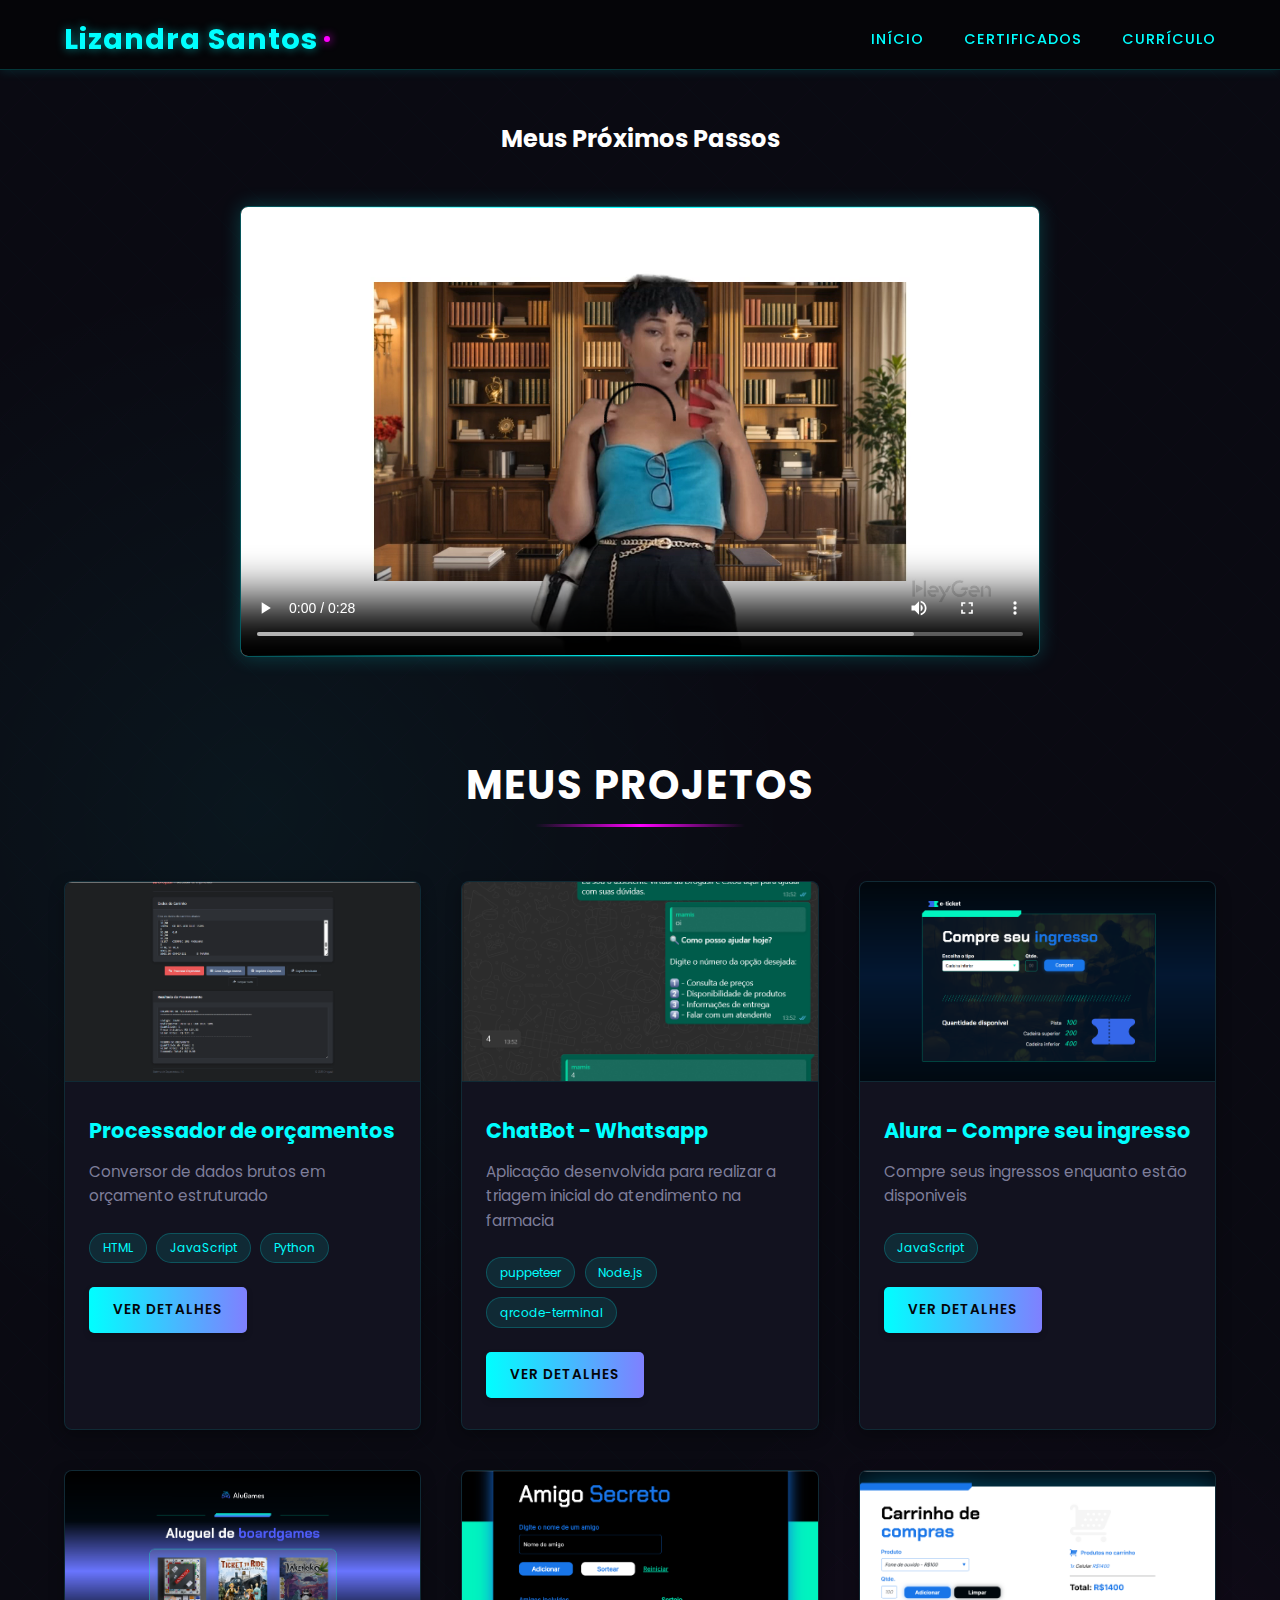
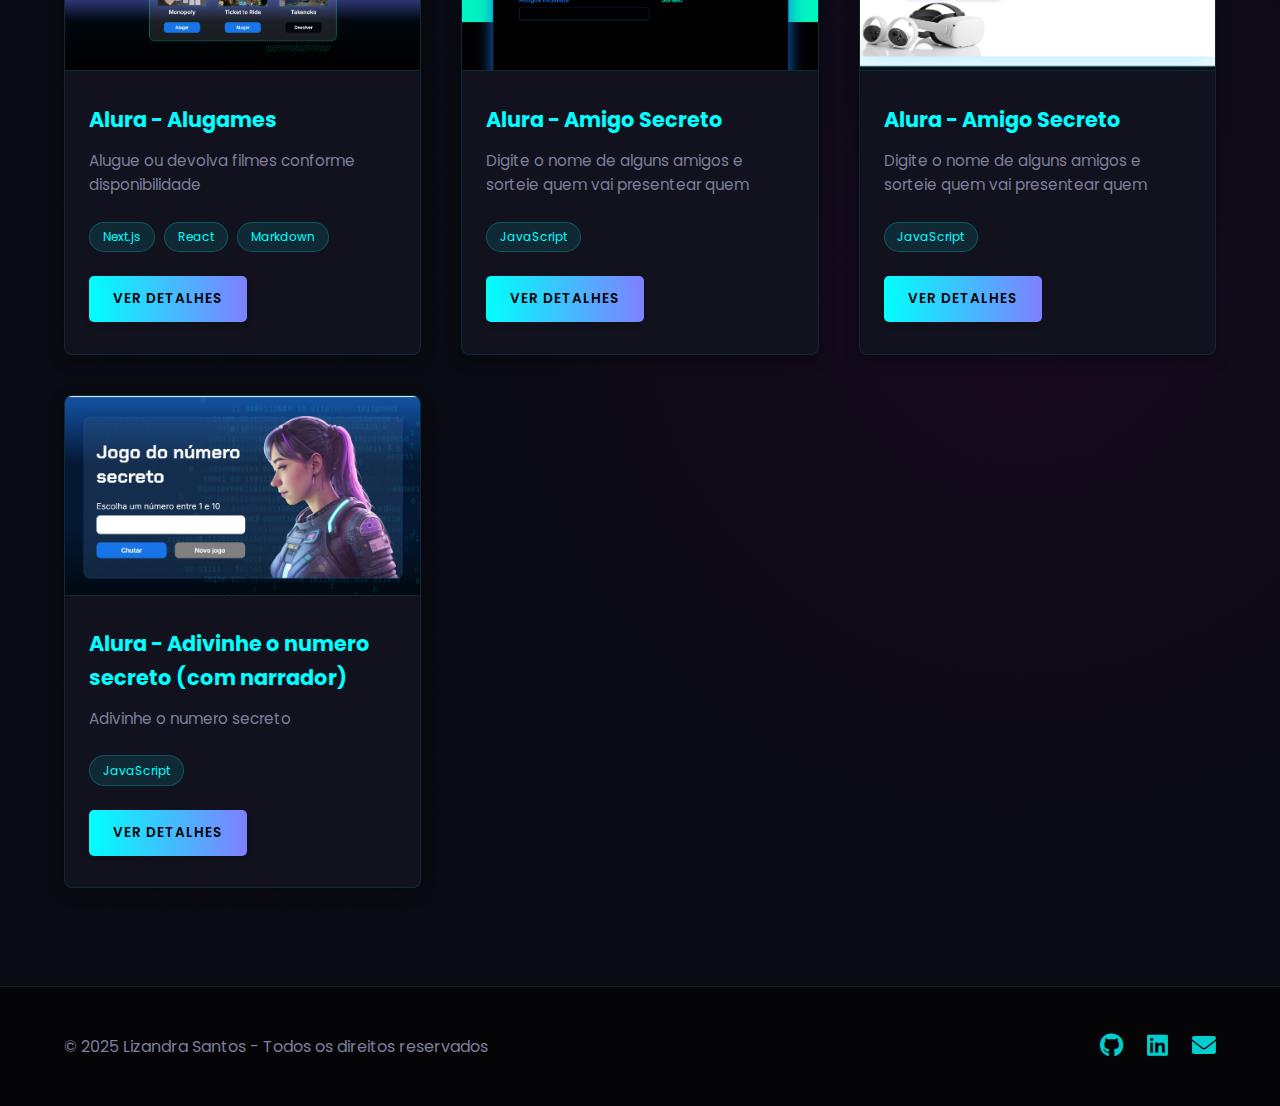
<file: index.html>
<!DOCTYPE html>
<html lang="pt-br">
  <head>
    <meta charset="UTF-8" />
    <meta name="viewport" content="width=device-width, initial-scale=1.0" />
    <title>Portfólio - Lizandra Santos</title>
    <link
      href="https://cdnjs.cloudflare.com/ajax/libs/font-awesome/6.0.0-beta3/css/all.min.css"
      rel="stylesheet"
    />
    <link
      href="https://fonts.googleapis.com/css2?family=Poppins:wght@300;400;500;600;700&display=swap"
      rel="stylesheet"
    />
    <link rel="stylesheet" href="css/styles.css" />
    <script src="js/main.js" defer></script>
  </head>
  <body>
    <!-- Cabeçalho -->
    <header>
      <div class="container">
        <nav>
          <div class="logo">
            <a class="logo" href="index.html">Lizandra Santos</a>
          </div>
          <div class="nav-links" id="navLinks">
            <a href="index.html">Início</a>
            <a href="pages/certificados/">Certificados</a>
            <a href="pages/curriculo/">Currículo</a>
          </div>
          <div class="hamburger" id="hamburger">
            <i class="fas fa-bars"></i>
          </div>
        </nav>
      </div>
    </header>

    <!-- Conteúdo da Página (será substituído dinamicamente) -->
    <main id="pageContent">
      <!-- Conteúdo será carregado aqui via JavaScript -->
    </main>

    <!-- Rodapé -->
    <footer>
      <div class="container">
        <div class="footer-content">
          <div>
            <p>&copy; 2025 Lizandra Santos - Todos os direitos reservados</p>
          </div>
          <div class="social-links">
            <a href="https://github.com/LizaGomes97"
              ><i class="fab fa-github"></i
            ></a>
            <a href="https://www.linkedin.com/in/lizandra-ribeiro-p-santos/"
              ><i class="fab fa-linkedin"></i
            ></a>
            <a href="mailto:lizandraplacido@gmail.com" id="contact"
              ><i class="fas fa-envelope"></i
            ></a>
          </div>
        </div>
      </div>
    </footer>

    <!-- Templates das Páginas -->
    <template id="home-template">
      <section class="hero">
        <h2>Meus Próximos Passos</h2>
        <div class="video-container">
          <video controls autoplay>
            <source src="assets/video/Avatar.mp4" type="video/mp4" />
            Seu navegador não suporta vídeos HTML5.
          </video>
        </div>
        <div class="container">
          <div class="projects-heading">
            <h2>Meus Projetos</h2>
          </div>
          <div class="projects-grid" id="projectsGrid">
            <!-- Projetos serão adicionados aqui -->
          </div>
        </div>
      </section>
    </template>

    <template id="project-template">
      <section class="project-details">
        <div class="container">
          <div class="project-header">
            <h1 id="projectTitle">Nome do Projeto</h1>
          </div>
          <div class="project-content">
            <div class="project-description">
              <p id="projectDescription">Descrição detalhada do projeto...</p>
              <div class="project-tags" id="projectTags">
                <!-- Tags serão adicionadas aqui -->
              </div>
              <div class="project-links">
                <a href="#" class="btn" id="repoLink">Repositório</a>
                <a href="#" class="btn" id="demoLink">Ver Demo</a>
              </div>
            </div>
            <div>
              <iframe
                id="projectIframe"
                class="project-iframe"
                src=""
                title="Demo do Projeto"
              ></iframe>
            </div>
          </div>
        </div>
      </section>
    </template>
  </body>
</html>
</file>
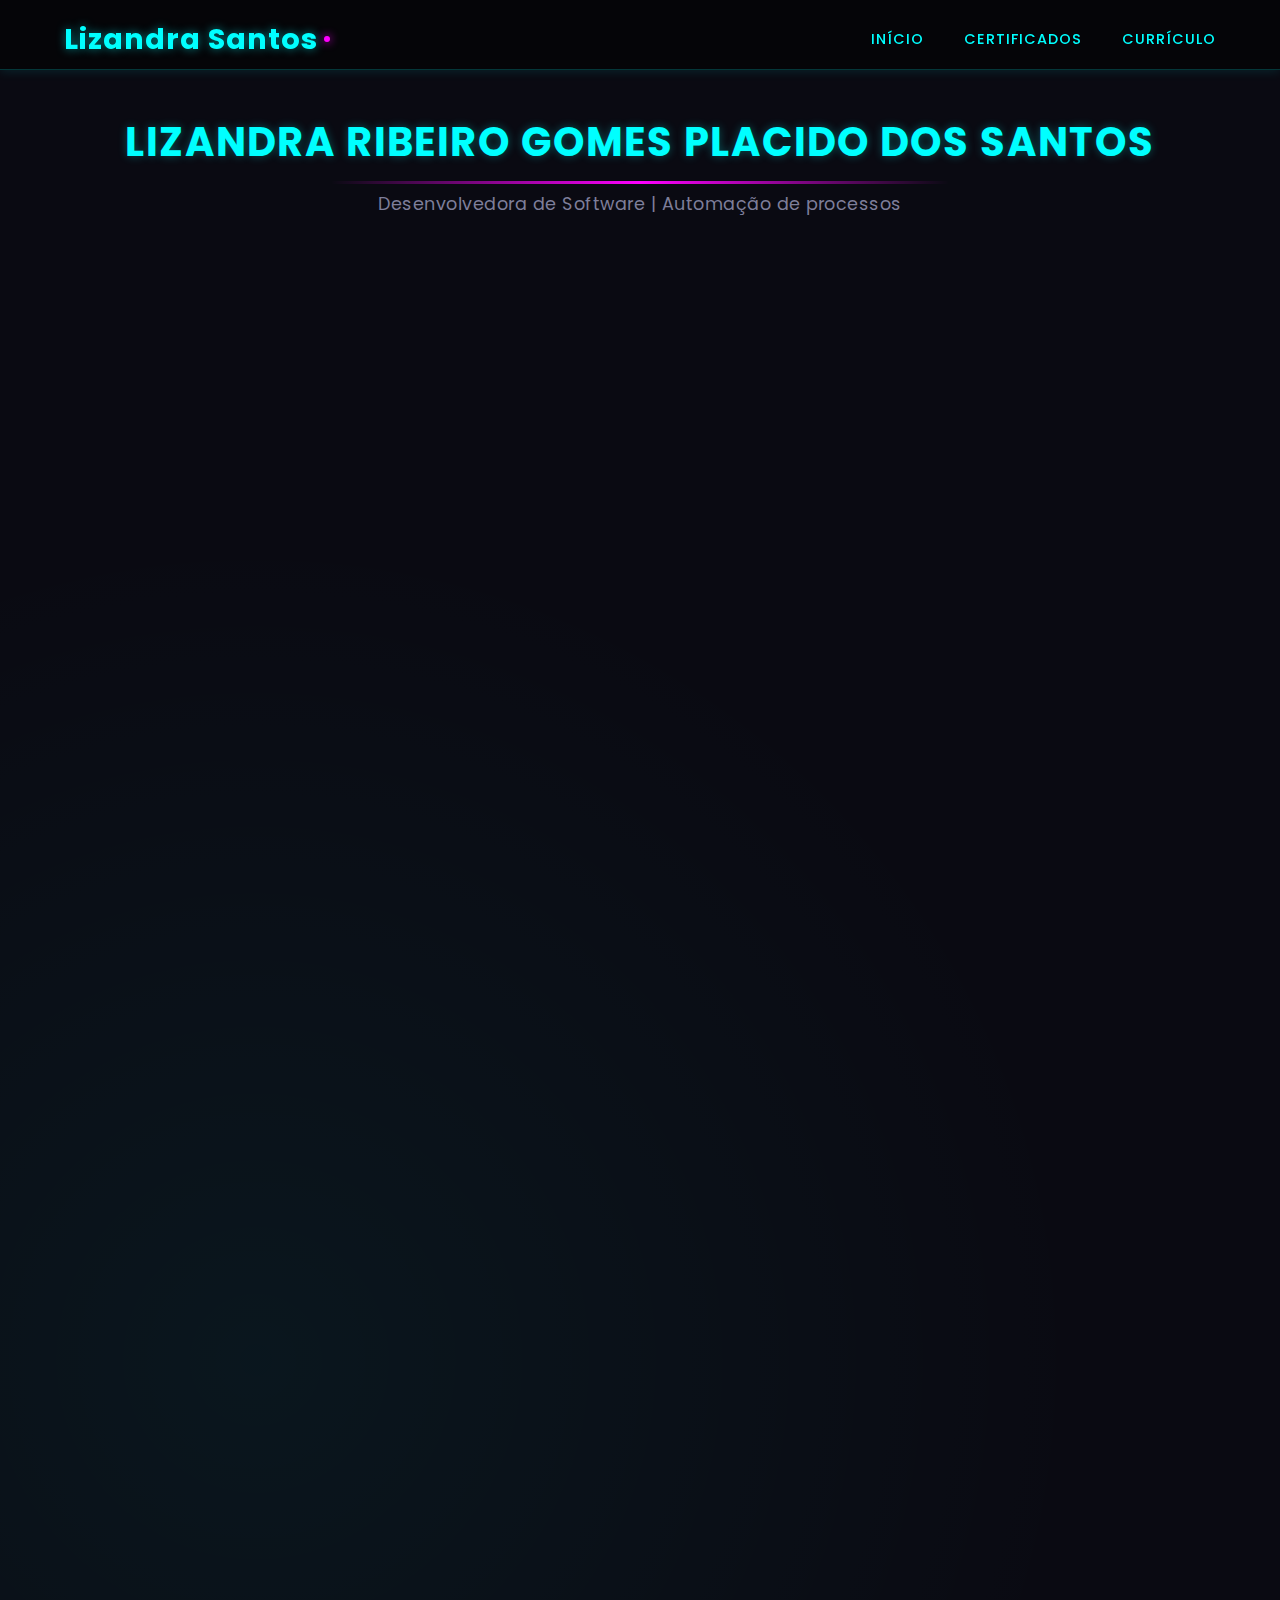
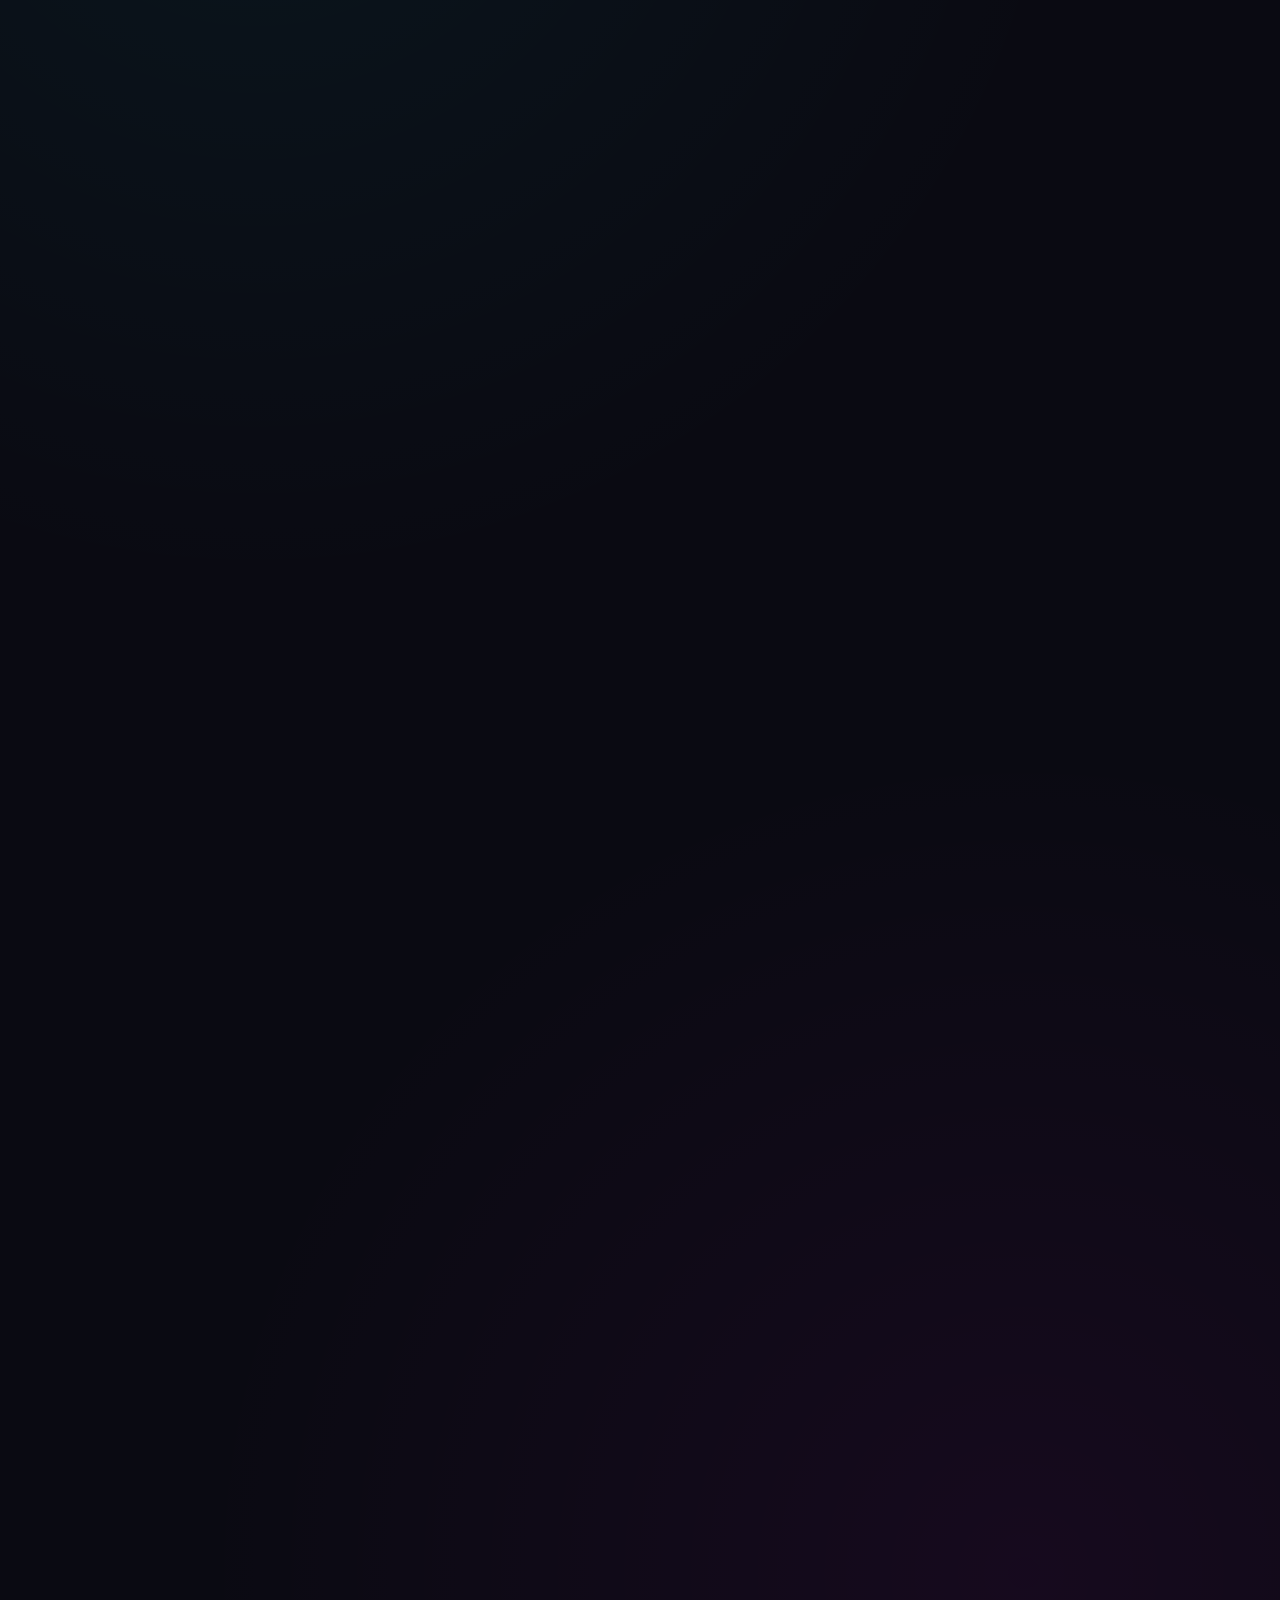
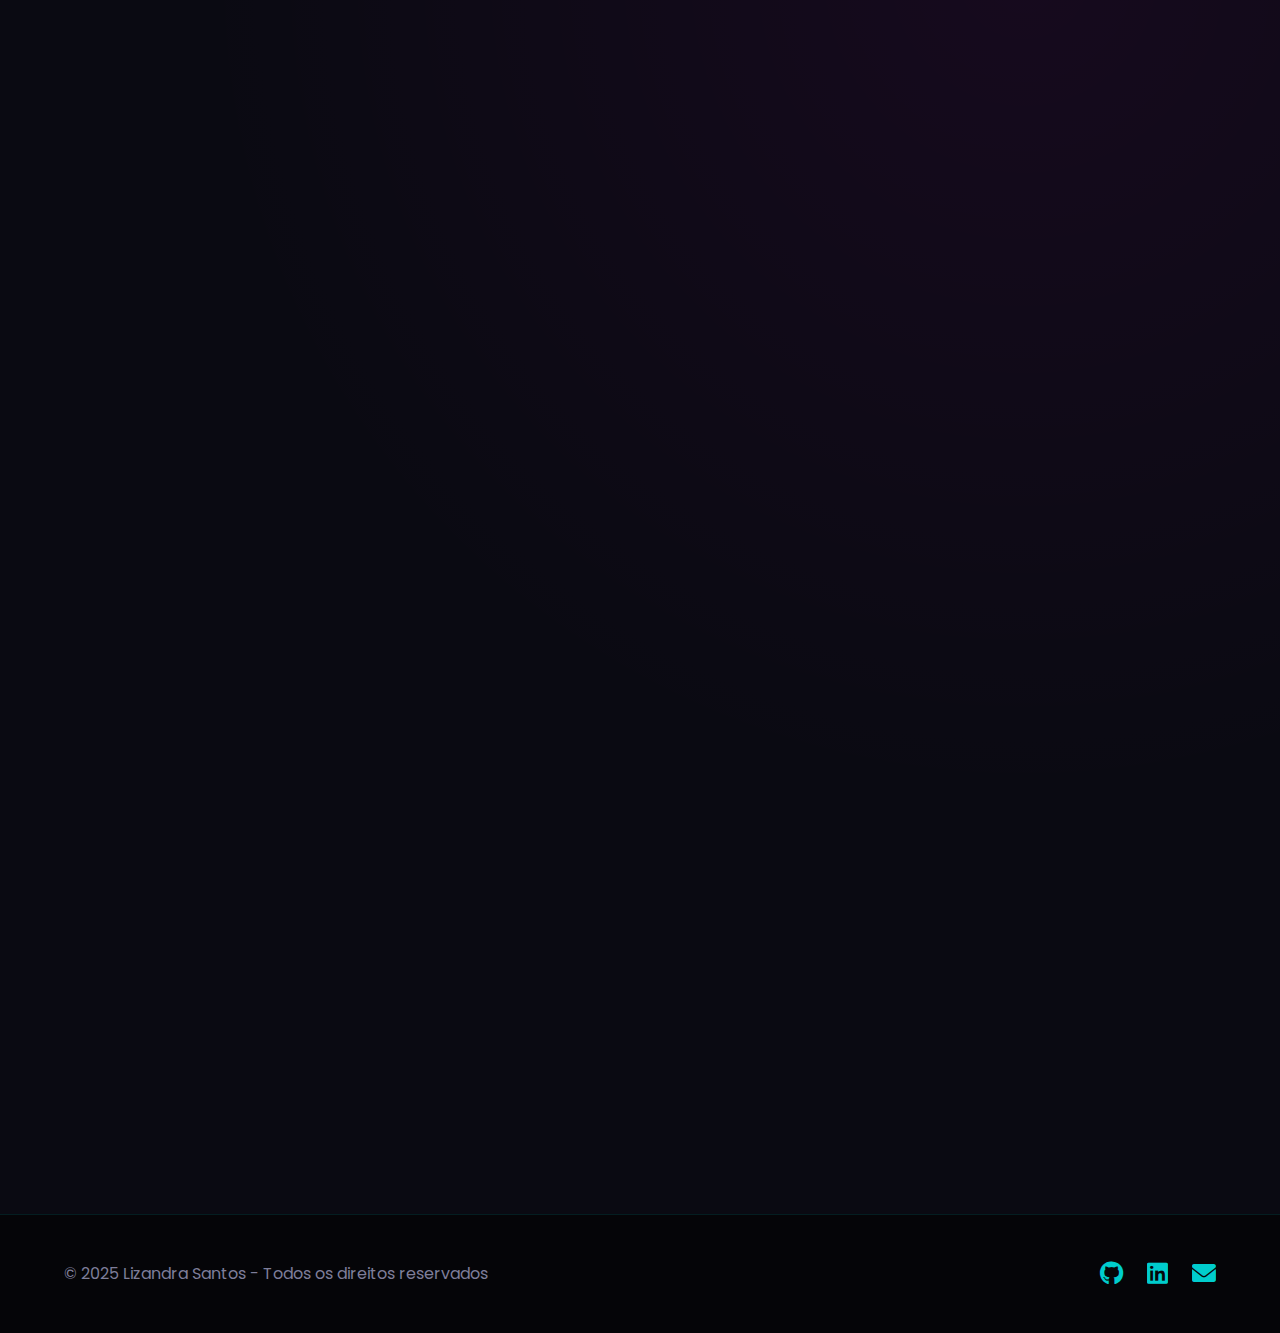
<file: pages/curriculo/index.html>
<!DOCTYPE html>
<html lang="pt-br">
  <head>
    <meta charset="UTF-8" />
    <meta name="viewport" content="width=device-width, initial-scale=1.0" />
    <title>Currículo - Lizandra Santos</title>
    <link
      href="https://cdnjs.cloudflare.com/ajax/libs/font-awesome/6.0.0-beta3/css/all.min.css"
      rel="stylesheet"
    />
    <link
      href="https://fonts.googleapis.com/css2?family=Poppins:wght@300;400;500;600;700&display=swap"
      rel="stylesheet"
    />
    <link rel="stylesheet" href="../../css/styles.css" />
    <script src="../../js/curriculum.js" defer></script>
  </head>
  <body>
    <!-- Cabeçalho -->
    <header>
      <div class="container">
        <nav>
          <div class="logo">
            <a class="logo" href="../../index.html">Lizandra Santos</a>
          </div>
          <div class="nav-links" id="navLinks">
            <a href="../../index.html">Início</a>
            <a href="../certificados/">Certificados</a>
            <a href="../curriculo/">Currículo</a>
          </div>
          <div class="hamburger" id="hamburger">
            <i class="fas fa-bars"></i>
          </div>
        </nav>
      </div>
    </header>

    <!-- Conteúdo da Página de Currículo -->
    <main>
      <section class="curriculum">
        <div class="container">
          <!-- Cabeçalho do currículo -->
          <div class="curriculum-heading">
            <h2 id="personalName">Lizandra Santos</h2>
            <p class="subtitle" id="personalTitle">
              Desenvolvedora de Software | Automação de processos
            </p>
          </div>

          <!-- Informações de contato -->
          <div class="curriculum-section contact-section">
            <div class="contact-grid">
              <div class="contact-item">
                <i class="fas fa-envelope"></i>
                <span id="personalEmail">lizandraplacido@gmail.com</span>
              </div>
              <div class="contact-item">
                <i class="fas fa-phone"></i>
                <span id="personalPhone">(11) 91595-9763</span>
              </div>
              <div class="contact-item">
                <i class="fas fa-map-marker-alt"></i>
                <span id="personalLocation">Guanambi, Bahia, Brasil</span>
              </div>
              <div class="contact-item">
                <i class="fas fa-globe"></i>
                <span>Disponível para trabalho remoto ou mudança</span>
              </div>
              <div class="contact-item">
                <i class="fab fa-github"></i>
                <a
                  href="https://github.com/LizaGomes97"
                  target="_blank"
                  id="githubLink"
                  >GitHub</a
                >
              </div>
              <div class="contact-item">
                <i class="fab fa-linkedin"></i>
                <a
                  href="https://www.linkedin.com/in/lizandra-ribeiro-p-santos"
                  target="_blank"
                  id="linkedinLink"
                  >LinkedIn</a
                >
              </div>
            </div>

            <div class="download-cv">
              <a href="#" class="btn">
                <i class="fas fa-download"></i> Baixar Currículo PDF
              </a>
            </div>
          </div>

          <!-- Sobre mim -->
          <div class="curriculum-section">
            <h2>Sobre Mim</h2>
            <p id="personalAbout" class="about-text"></p>
          </div>

          <!-- Experiência Profissional -->
          <div class="curriculum-section">
            <h2>Experiência Profissional</h2>
            <div id="experienceSection">
              <!-- Itens de experiência serão adicionados via JavaScript -->
            </div>
          </div>

          <!-- Educação -->
          <div class="curriculum-section">
            <h2>Formação Acadêmica</h2>
            <div id="educationSection">
              <!-- Itens de educação serão adicionados via JavaScript -->
            </div>
          </div>

          <!-- Habilidades Técnicas -->
          <div class="curriculum-section">
            <h2>Habilidades Técnicas</h2>
            <div class="skills-grid" id="technicalSkillsGrid">
              <!-- Habilidades técnicas serão adicionadas via JavaScript -->
            </div>
          </div>

          <!-- Soft Skills -->
          <div class="curriculum-section">
            <h2>Soft Skills</h2>
            <div class="skills-grid" id="softSkillsGrid">
              <!-- Soft skills serão adicionadas via JavaScript -->
            </div>
          </div>

          <!-- Idiomas -->
          <div class="curriculum-section">
            <h2>Idiomas</h2>
            <div class="skills-grid" id="languagesGrid">
              <!-- Idiomas serão adicionados via JavaScript -->
            </div>
          </div>
        </div>
      </section>
    </main>

    <!-- Rodapé -->
    <footer>
      <div class="container">
        <div class="footer-content">
          <div>
            <p>&copy; 2025 Lizandra Santos - Todos os direitos reservados</p>
          </div>
          <div class="social-links">
            <a href="https://github.com/LizaGomes97"
              ><i class="fab fa-github"></i
            ></a>
            <a href="https://www.linkedin.com/in/lizandra-ribeiro-p-santos/"
              ><i class="fab fa-linkedin"></i
            ></a>
            <a href="mailto:lizandraplacido@gmail.com" id="contact"
              ><i class="fas fa-envelope"></i
            ></a>
          </div>
        </div>
      </div>
    </footer>

    <!-- JavaScript para o menu mobile -->
    <script>
      // Lidar com o menu mobile
      document
        .getElementById("hamburger")
        .addEventListener("click", function () {
          document.getElementById("navLinks").classList.toggle("active");
        });
    </script>
  </body>
</html>
</file>
<file: css/styles.css>
/* Tema Ciberpunk - Variáveis e reset */
:root {
  --primary-color: #0ff; /* Ciano neon */
  --secondary-color: #f0f; /* Magenta neon */
  --accent-color: #ff0; /* Amarelo neon */
  --dark-bg: #0a0a12; /* Fundo quase preto com tom azulado */
  --darker-bg: #050508; /* Fundo mais escuro para contraste */
  --card-bg: #12121f; /* Fundo dos cards ligeiramente mais claro */
  --text-primary: #fff; /* Texto principal branco */
  --text-secondary: #7e7e9a; /* Texto secundário em tom azulado claro */
  --shadow-neon: 0 0 10px rgba(0, 255, 255, 0.5); /* Sombra ciano */
  --shadow-neon-magenta: 0 0 10px rgba(255, 0, 255, 0.5); /* Sombra magenta */
  --shadow-neon-yellow: 0 0 10px rgba(255, 255, 0, 0.5); /* Sombra amarela */
  --border-glow: 1px solid var(--primary-color);
  --transition: all 0.3s ease-in-out;
  --header-height: 70px;
}

* {
  margin: 0;
  padding: 0;
  box-sizing: border-box;
  font-family: "Poppins", sans-serif;
}

body {
  background-color: var(--dark-bg);
  color: var(--text-primary);
  line-height: 1.6;
  background-image: radial-gradient(
      circle at 20% 30%,
      rgba(0, 255, 255, 0.05) 0%,
      transparent 25%
    ),
    radial-gradient(
      circle at 80% 70%,
      rgba(255, 0, 255, 0.05) 0%,
      transparent 25%
    );
}

::-webkit-scrollbar {
  width: 8px;
}

::-webkit-scrollbar-track {
  background: var(--darker-bg);
}

::-webkit-scrollbar-thumb {
  background: var(--primary-color);
  border-radius: 4px;
}

::-webkit-scrollbar-thumb:hover {
  background: var(--secondary-color);
}

a {
  text-decoration: none;
  color: var(--primary-color);
  transition: var(--transition);
  position: relative;
}

a:hover {
  color: var(--accent-color);
  text-shadow: 0 0 5px var(--accent-color);
}

a:not(.btn)::after {
  content: "";
  position: absolute;
  width: 0;
  height: 1px;
  bottom: -2px;
  left: 0;
  background-color: var(--accent-color);
  box-shadow: var(--shadow-neon-yellow);
  transition: var(--transition);
}

a:not(.btn):hover::after {
  width: 100%;
}

/* Cabeçalho */
header {
  padding: 1rem 0;
  background-color: var(--darker-bg);
  box-shadow: 0 2px 10px rgba(0, 255, 255, 0.1);
  position: fixed;
  width: 100%;
  top: 0;
  z-index: 1000;
  border-bottom: 1px solid rgba(0, 255, 255, 0.2);
  height: var(--header-height);
}

.container {
  width: 90%;
  max-width: 1200px;
  margin: 0 auto;
}

nav {
  display: flex;
  justify-content: space-between;
  align-items: center;
}

.logo {
  font-size: 1.8rem;
  font-weight: 700;
  color: var(--primary-color);
  text-shadow: 0 0 10px rgba(0, 255, 255, 0.5);
  letter-spacing: 1px;
  position: relative;
}
.logo:hover {
  color: var(--primary-color);
  text-shadow: 0 0 5px rgba(0, 255, 255, 0.5);
}

.logo::after {
  content: "";
  position: absolute;
  width: 6px;
  height: 6px;
  border-radius: 50%;
  background-color: var(--secondary-color);
  box-shadow: 0 0 10px var(--secondary-color);
  top: 50%;
  right: -12px;
  transform: translateY(-50%);
  animation: blink 1.5s infinite alternate;
}

@keyframes blink {
  0%,
  80% {
    opacity: 1;
  }
  100% {
    opacity: 0.2;
  }
}

.nav-links {
  display: flex;
  gap: 2.5rem;
}

.nav-links a {
  font-weight: 500;
  text-transform: uppercase;
  font-size: 0.9rem;
  letter-spacing: 1px;
  padding: 0.5rem 0;
}

.hamburger {
  display: none;
  cursor: pointer;
  color: var(--primary-color);
  font-size: 1.5rem;
}

/* Hero Section */
.hero {
  padding-top: calc(var(--header-height) + 50px);
  padding-bottom: 50px;
  min-height: 100vh;
  display: flex;
  flex-direction: column;
  align-items: center;
  gap: 3rem;
  position: relative;
}

.hero::before {
  content: "";
  position: absolute;
  top: 0;
  left: 0;
  width: 100%;
  height: 100%;
  background: linear-gradient(
      45deg,
      transparent 49%,
      rgba(0, 255, 255, 0.05) 50%,
      transparent 51%
    ),
    linear-gradient(
      -45deg,
      transparent 49%,
      rgba(255, 0, 255, 0.05) 50%,
      transparent 51%
    );
  background-size: 60px 60px;
  pointer-events: none;
  opacity: 0.3;
}

.video-container {
  width: 80%;
  max-width: 800px;
  border-radius: 8px;
  overflow: hidden;
  box-shadow: 0 0 20px rgba(0, 255, 255, 0.2);
  border: 1px solid rgba(0, 255, 255, 0.3);
  position: relative;
}

.video-container::before,
.video-container::after {
  content: "";
  position: absolute;
  width: 100%;
  height: 1px;
  background: linear-gradient(
    90deg,
    transparent,
    var(--primary-color),
    transparent
  );
  animation: scanline 8s linear infinite;
}

.video-container::before {
  top: 0;
}

.video-container::after {
  bottom: 0;
  animation-delay: 4s;
}

@keyframes scanline {
  0% {
    background-position: -100% 0;
  }
  100% {
    background-position: 200% 0;
  }
}

.video-container video {
  width: 100%;
  display: block;
  background-color: var(--darker-bg);
}

/* Projetos */
.projects-heading {
  text-align: center;
  margin: 3rem 0;
  position: relative;
}

.projects-heading h2 {
  font-size: 2.5rem;
  text-transform: uppercase;
  letter-spacing: 2px;
  margin-bottom: 1rem;
  position: relative;
  display: inline-block;
}

.projects-heading h2::after {
  content: "";
  position: absolute;
  width: 60%;
  height: 3px;
  bottom: -10px;
  left: 20%;
  background: linear-gradient(
    90deg,
    transparent,
    var(--secondary-color),
    transparent
  );
}

.projects-grid {
  display: grid;
  grid-template-columns: repeat(auto-fill, minmax(300px, 1fr));
  gap: 2.5rem;
}

.project-card {
  background-color: var(--card-bg);
  border-radius: 8px;
  overflow: hidden;
  box-shadow: 0 5px 15px rgba(0, 0, 0, 0.3);
  transition: var(--transition);
  border: 1px solid rgba(0, 255, 255, 0.1);
  position: relative;
}

.project-card::before {
  content: "";
  position: absolute;
  top: 0;
  left: 0;
  right: 0;
  height: 3px;
  background: linear-gradient(
    90deg,
    var(--primary-color),
    var(--secondary-color)
  );
  transform: scaleX(0);
  transform-origin: left;
  transition: transform 0.3s ease-out;
}

.project-card:hover {
  transform: translateY(-10px);
  box-shadow: 0 10px 25px rgba(0, 0, 0, 0.5), 0 0 15px rgba(0, 255, 255, 0.2);
}

.project-card:hover::before {
  transform: scaleX(1);
}

.project-img {
  width: 100%;
  height: 200px;
  object-fit: cover;
  border-bottom: 1px solid rgba(0, 255, 255, 0.1);
  transition: var(--transition);
  position: relative;
}

.project-card:hover .project-img {
  filter: brightness(1.2) contrast(1.1);
}

.project-info {
  padding: 1.5rem;
}

.project-info h3 {
  margin-bottom: 0.8rem;
  color: var(--primary-color);
  font-size: 1.3rem;
}

.project-info p {
  color: var(--text-secondary);
  margin-bottom: 1.5rem;
  font-size: 0.95rem;
}

.project-tags {
  display: flex;
  flex-wrap: wrap;
  gap: 0.6rem;
  margin-bottom: 1.5rem;
}

.tag {
  background-color: rgba(0, 255, 255, 0.1);
  color: var(--primary-color);
  padding: 0.3rem 0.8rem;
  border-radius: 50px;
  font-size: 0.75rem;
  border: 1px solid rgba(0, 255, 255, 0.2);
  transition: var(--transition);
}

.tag:hover {
  background-color: rgba(0, 255, 255, 0.2);
  transform: translateY(-2px);
}

.btn {
  display: inline-block;
  background: linear-gradient(
    90deg,
    var(--primary-color),
    var(--secondary-color)
  );
  background-size: 200% 100%;
  color: var(--darker-bg);
  padding: 0.75rem 1.5rem;
  border-radius: 5px;
  font-weight: 600;
  text-transform: uppercase;
  letter-spacing: 1px;
  font-size: 0.85rem;
  transition: all 0.4s ease;
  position: relative;
  overflow: hidden;
  box-shadow: 0 3px 6px rgba(0, 0, 0, 0.2);
  border: none;
}

.btn::before {
  content: "";
  position: absolute;
  top: 0;
  left: -100%;
  width: 100%;
  height: 100%;
  background: linear-gradient(
    90deg,
    transparent,
    rgba(255, 255, 255, 0.2),
    transparent
  );
  transition: 0.5s;
}

.btn:hover {
  background-position: 100% 0;
  color: var(--darker-bg);
  box-shadow: 0 5px 15px rgba(0, 0, 0, 0.3), 0 0 10px rgba(0, 255, 255, 0.5);
  transform: translateY(-2px);
  text-shadow: none;
}

.btn:hover::before {
  left: 100%;
}

/* Página de Projeto */
.project-details {
  padding-top: calc(var(--header-height) + 40px);
  padding-bottom: 40px;
  min-height: 100vh;
}

.project-header {
  text-align: center;
  margin-bottom: 3rem;
}

.project-header h1 {
  font-size: 2.5rem;
  margin-bottom: 1rem;
  color: var(--primary-color);
  text-shadow: 0 0 10px rgba(0, 255, 255, 0.3);
  letter-spacing: 1px;
}

.project-content {
  display: grid;
  grid-template-columns: 1fr 1fr;
  gap: 3rem;
  background-color: var(--card-bg);
  border-radius: 12px;
  overflow: hidden;
  padding: 2rem;
  box-shadow: 0 10px 30px rgba(0, 0, 0, 0.3);
  border: 1px solid rgba(0, 255, 255, 0.1);
}

.project-description {
  line-height: 1.8;
}

.project-description p {
  color: var(--text-secondary);
  margin-bottom: 2rem;
  font-size: 1.05rem;
}

.project-links {
  margin: 2rem 0;
  display: flex;
  gap: 1.5rem;
}

.project-iframe {
  width: 100%;
  height: 400px;
  border: none;
  border-radius: 8px;
  overflow: hidden;
  box-shadow: 0 0 20px rgba(0, 0, 0, 0.3);
  border: 1px solid rgba(0, 255, 255, 0.2);
}

/* Currículo */
.curriculum {
  padding-top: calc(var(--header-height) + 40px);
  padding-bottom: 40px;
  min-height: 100vh;
}

.curriculum-section {
  margin-bottom: 4rem;
  background-color: var(--card-bg);
  border-radius: 12px;
  padding: 2rem;
  box-shadow: 0 5px 20px rgba(0, 0, 0, 0.3);
  border: 1px solid rgba(0, 255, 255, 0.1);
  position: relative;
  overflow: hidden;
}

.curriculum-section::before {
  content: "";
  position: absolute;
  width: 3px;
  height: 100%;
  top: 0;
  left: 0;
  background: linear-gradient(
    to bottom,
    var(--primary-color),
    var(--secondary-color)
  );
}

.curriculum-section h2 {
  margin-bottom: 2rem;
  padding-bottom: 0.8rem;
  font-size: 1.8rem;
  color: var(--primary-color);
  border-bottom: 1px solid rgba(0, 255, 255, 0.2);
  letter-spacing: 1px;
}

.experience-item,
.education-item {
  position: relative;
  margin-bottom: 2.5rem;
  padding-left: 2rem;
}

.experience-item::before,
.education-item::before {
  content: "";
  position: absolute;
  width: 12px;
  height: 12px;
  border-radius: 50%;
  background-color: var(--primary-color);
  box-shadow: 0 0 10px var(--primary-color);
  left: 0;
  top: 8px;
}

.experience-item h3,
.education-item h3 {
  margin-bottom: 0.7rem;
  color: var(--text-primary);
  font-size: 1.3rem;
}

.experience-date,
.education-date {
  color: var(--secondary-color);
  font-style: italic;
  margin-bottom: 0.8rem;
  font-size: 0.9rem;
  letter-spacing: 1px;
}

.skills-grid {
  display: grid;
  grid-template-columns: repeat(auto-fill, minmax(150px, 1fr));
  gap: 1.5rem;
}

.skill-item {
  background-color: rgba(0, 255, 255, 0.05);
  border-radius: 8px;
  padding: 1rem;
  text-align: center;
  transition: var(--transition);
  border: 1px solid rgba(0, 255, 255, 0.1);
  color: var(--text-primary);
  font-weight: 500;
  position: relative;
  overflow: hidden;
}

.skill-item:hover {
  transform: translateY(-5px);
  box-shadow: 0 5px 15px rgba(0, 0, 0, 0.2), 0 0 8px rgba(0, 255, 255, 0.3);
  background-color: rgba(0, 255, 255, 0.1);
  border-color: rgba(0, 255, 255, 0.3);
}

.skill-item::before {
  content: "";
  position: absolute;
  top: -50%;
  left: -50%;
  width: 200%;
  height: 200%;
  background: conic-gradient(
    transparent,
    transparent,
    transparent,
    var(--primary-color)
  );
  opacity: 0;
  transition: opacity 0.5s;
  animation: rotate 4s linear infinite;
}

.skill-item:hover::before {
  opacity: 0.1;
}

@keyframes rotate {
  from {
    transform: rotate(0deg);
  }
  to {
    transform: rotate(360deg);
  }
}

/* Rodapé */
footer {
  background-color: var(--darker-bg);
  color: var(--text-secondary);
  padding: 2.5rem 0;
  margin-top: 3rem;
  border-top: 1px solid rgba(0, 255, 255, 0.1);
}

.footer-content {
  display: flex;
  justify-content: space-between;
  align-items: center;
}

.social-links {
  display: flex;
  gap: 1.5rem;
}

.social-links a {
  color: var(--primary-color);
  font-size: 1.5rem;
  transition: var(--transition);
  opacity: 0.8;
}

.social-links a:hover {
  color: var(--accent-color);
  opacity: 1;
  transform: translateY(-3px);
  text-shadow: 0 0 10px var(--accent-color);
}

/* Responsividade */
@media (max-width: 768px) {
  .hamburger {
    display: block;
  }

  .nav-links {
    position: fixed;
    top: var(--header-height);
    left: -100%;
    background-color: var(--darker-bg);
    width: 100%;
    flex-direction: column;
    padding: 2rem;
    box-shadow: 0 5px 15px rgba(0, 0, 0, 0.2);
    transition: var(--transition);
    border-top: 1px solid rgba(0, 255, 255, 0.1);
    text-align: center;
    z-index: 999;
  }

  .nav-links.active {
    left: 0;
  }

  .project-content {
    grid-template-columns: 1fr;
  }

  .footer-content {
    flex-direction: column;
    gap: 1.5rem;
    text-align: center;
  }

  .video-container {
    width: 95%;
  }
}

/* Estilos para a página de certificados */

/* Certificados */
.certificates {
  padding-top: calc(var(--header-height) + 40px);
  padding-bottom: 40px;
  min-height: 100vh;
}

.certificates-heading {
  text-align: center;
  margin-bottom: 4rem;
  position: relative;
}

.certificates-heading h2 {
  font-size: 2.5rem;
  text-transform: uppercase;
  letter-spacing: 2px;
  margin-bottom: 1rem;
  position: relative;
  display: inline-block;
  color: var(--primary-color);
  text-shadow: 0 0 10px rgba(0, 255, 255, 0.3);
}

.certificates-heading h2::after {
  content: "";
  position: absolute;
  width: 60%;
  height: 3px;
  bottom: -10px;
  left: 20%;
  background: linear-gradient(
    90deg,
    transparent,
    var(--secondary-color),
    transparent
  );
}

.certificates-heading .subtitle {
  color: var(--text-secondary);
  font-size: 1.1rem;
  max-width: 600px;
  margin: 0 auto;
  letter-spacing: 0.5px;
}

.certificates-grid {
  display: grid;
  grid-template-columns: repeat(auto-fill, minmax(500px, 1fr));
  gap: 2.5rem;
}

.certificate-card {
  background-color: var(--card-bg);
  border-radius: 12px;
  overflow: hidden;
  box-shadow: 0 5px 15px rgba(0, 0, 0, 0.3);
  transition: var(--transition);
  border: 1px solid rgba(0, 255, 255, 0.1);
  position: relative;
  display: flex;
  flex-direction: column;
}

.certificate-card::before {
  content: "";
  position: absolute;
  top: 0;
  left: 0;
  right: 0;
  height: 3px;
  background: linear-gradient(
    90deg,
    var(--primary-color),
    var(--secondary-color)
  );
  transform: scaleX(0);
  transform-origin: left;
  transition: transform 0.3s ease-out;
  z-index: 1;
}

.certificate-card:hover {
  transform: translateY(-10px);
  box-shadow: 0 10px 25px rgba(0, 0, 0, 0.5), 0 0 15px rgba(0, 255, 255, 0.2);
}

.certificate-card:hover::before {
  transform: scaleX(1);
}

.certificate-content {
  padding: 1.5rem;
  display: flex;
  gap: 1.5rem;
  flex-grow: 1;
}

.certificate-logo {
  width: 80px;
  height: 80px;
  border-radius: 8px;
  overflow: hidden;
  border: 1px solid rgba(0, 255, 255, 0.2);
  background-color: rgba(255, 255, 255, 0.05);
  flex-shrink: 0;
}

.certificate-logo img {
  width: 100%;
  height: 100%;
  object-fit: cover;
}

.certificate-info {
  flex-grow: 1;
}

.certificate-info h3 {
  margin-bottom: 0.5rem;
  color: var(--primary-color);
  font-size: 1.3rem;
}

.certificate-issuer {
  color: var(--text-primary);
  font-weight: 500;
  margin-bottom: 0.3rem;
}

.certificate-date {
  color: var(--secondary-color);
  font-size: 0.9rem;
  margin-bottom: 1rem;
  letter-spacing: 0.5px;
}

.certificate-info p {
  color: var(--text-secondary);
  margin-bottom: 1.2rem;
  font-size: 0.95rem;
  line-height: 1.6;
}

.certificate-tags {
  display: flex;
  flex-wrap: wrap;
  gap: 0.6rem;
}

.certificate-footer {
  padding: 1rem 1.5rem;
  border-top: 1px solid rgba(0, 255, 255, 0.1);
  display: flex;
  justify-content: space-between;
  align-items: center;
  background-color: rgba(0, 0, 0, 0.2);
}

.certificate-id {
  color: var(--text-secondary);
  font-size: 0.85rem;
  font-family: "Courier New", monospace;
  letter-spacing: 1px;
}

.btn-small {
  display: inline-block;
  background: linear-gradient(
    90deg,
    var(--primary-color),
    var(--secondary-color)
  );
  background-size: 200% 100%;
  color: var(--darker-bg);
  padding: 0.5rem 1rem;
  border-radius: 4px;
  font-weight: 600;
  text-transform: uppercase;
  letter-spacing: 1px;
  font-size: 0.8rem;
  transition: all 0.4s ease;
  position: relative;
  overflow: hidden;
}

.btn-small:hover {
  background-position: 100% 0;
  box-shadow: 0 0 10px rgba(0, 255, 255, 0.4);
  transform: translateY(-2px);
}

@media (max-width: 768px) {
  .certificates-grid {
    grid-template-columns: 1fr;
  }

  .certificate-content {
    flex-direction: column;
    align-items: center;
    text-align: center;
  }

  .certificate-logo {
    margin-bottom: 1rem;
  }

  .certificate-tags {
    justify-content: center;
  }

  .certificate-footer {
    flex-direction: column;
    gap: 1rem;
    text-align: center;
  }
}

/* Estilos específicos para a página de currículo */
.curriculum-heading {
  text-align: center;
  margin-bottom: 4rem;
  position: relative;
}

.curriculum-heading h2 {
  font-size: 2.5rem;
  text-transform: uppercase;
  letter-spacing: 2px;
  margin-bottom: 1rem;
  position: relative;
  display: inline-block;
  color: var(--primary-color);
  text-shadow: 0 0 10px rgba(0, 255, 255, 0.3);
}

.curriculum-heading h2::after {
  content: "";
  position: absolute;
  width: 60%;
  height: 3px;
  bottom: -10px;
  left: 20%;
  background: linear-gradient(
    90deg,
    transparent,
    var(--secondary-color),
    transparent
  );
}

.curriculum-heading .subtitle {
  color: var(--text-secondary);
  font-size: 1.1rem;
  max-width: 600px;
  margin: 0 auto;
  letter-spacing: 0.5px;
}

/* Estilização alternativa para itens de currículo */
.curriculum-section:nth-child(even) {
  background-color: rgba(0, 255, 255, 0.03);
}

.curriculum-section:nth-child(odd)::before {
  background: linear-gradient(
    to bottom,
    var(--primary-color),
    var(--secondary-color)
  );
}

.curriculum-section:nth-child(even)::before {
  background: linear-gradient(
    to bottom,
    var(--secondary-color),
    var(--accent-color)
  );
}

/* Animação para skills */
.skill-item {
  transition: all 0.3s ease;
}

.skill-item:hover {
  transform: translateY(-5px) scale(1.05);
  box-shadow: 0 5px 15px rgba(0, 0, 0, 0.2), 0 0 8px rgba(0, 255, 255, 0.3);
  background-color: rgba(0, 255, 255, 0.1);
  border-color: rgba(0, 255, 255, 0.3);
  z-index: 2;
}

/* Ajustes para as listas do currículo */
.custom-list {
  list-style: none;
  padding-left: 20px;
  margin-bottom: 15px;
}

.custom-list li {
  position: relative;
  padding-left: 20px;
  margin-bottom: 8px;
  color: var(--text-secondary);
}

.custom-list li::before {
  content: "";
  position: absolute;
  left: 0;
  top: 10px;
  width: 8px;
  height: 8px;
  background-color: var(--primary-color);
  border-radius: 50%;
  box-shadow: 0 0 5px var(--primary-color);
}

/* Download CV Button */
.download-cv {
  display: flex;
  justify-content: center;
  margin: 2rem 0;
}

.download-cv .btn {
  display: inline-flex;
  align-items: center;
  gap: 10px;
  padding: 0.75rem 2rem;
}

.download-cv .btn i {
  font-size: 1.2rem;
}
/* Estilos para informações da empresa e instituição */
.experience-company,
.education-institution {
  color: var(--primary-color);
  font-weight: 500;
  font-size: 1.05rem;
  margin-bottom: 0.8rem;
}

/* Estilo para níveis de habilidade */
.skill-level,
.language-level {
  display: block;
  font-size: 0.8rem;
  color: var(--secondary-color);
  margin-top: 0.3rem;
  opacity: 0.8;
}

/* Estilização baseada no nível de habilidade */
.skill-item[data-level="básico"] {
  border-left: 3px solid rgba(0, 255, 255, 0.3);
}

.skill-item[data-level="intermediário"] {
  border-left: 3px solid rgba(0, 255, 255, 0.6);
}

.skill-item[data-level="avançado"] {
  border-left: 3px solid rgba(0, 255, 255, 1);
}

/* Estilos para tags dentro dos itens de experiência */
.experience-technologies {
  margin-top: 1rem;
  display: flex;
  flex-wrap: wrap;
  gap: 0.6rem;
}

/* Estilo para texto sobre mim */
.about-text {
  font-size: 1.1rem;
  line-height: 1.8;
  color: var(--text-secondary);
  margin-bottom: 2rem;
  position: relative;
  padding-left: 1.5rem;
  border-left: 2px solid var(--primary-color);
}

/* Animação para as seções do currículo */
.curriculum-section {
  animation: fadeUp 0.5s ease-out forwards;
  opacity: 0;
}

.curriculum-section:nth-child(1) {
  animation-delay: 0.1s;
}
.curriculum-section:nth-child(2) {
  animation-delay: 0.2s;
}
.curriculum-section:nth-child(3) {
  animation-delay: 0.3s;
}
.curriculum-section:nth-child(4) {
  animation-delay: 0.4s;
}
.curriculum-section:nth-child(5) {
  animation-delay: 0.5s;
}
.curriculum-section:nth-child(6) {
  animation-delay: 0.6s;
}

@keyframes fadeUp {
  from {
    opacity: 0;
    transform: translateY(20px);
  }
  to {
    opacity: 1;
    transform: translateY(0);
  }
}

/* Estilo para a lista de responsabilidades */
.custom-list {
  margin-top: 0.5rem;
  margin-bottom: 1rem;
}

.custom-list li {
  position: relative;
  padding-left: 1.5rem;
  margin-bottom: 0.5rem;
  color: var(--text-secondary);
}

.custom-list li::before {
  content: "";
  position: absolute;
  width: 6px;
  height: 6px;
  border-radius: 50%;
  background: var(--primary-color);
  left: 0;
  top: 10px;
  box-shadow: 0 0 5px rgba(0, 255, 255, 0.5);
}

/* Efeito hover mais pronunciado para botão de download */
.download-cv .btn:hover {
  transform: translateY(-5px);
  box-shadow: 0 8px 20px rgba(0, 0, 0, 0.3), 0 0 15px rgba(0, 255, 255, 0.5);
}

/* Efeitos para dispositivos móveis */
@media (max-width: 768px) {
  .experience-technologies,
  .certificate-tags {
    justify-content: flex-start;
  }

  .about-text {
    padding-left: 1rem;
    font-size: 1rem;
  }

  .custom-list li {
    font-size: 0.95rem;
  }
}
/* Estilos adicionais para a página de currículo - adicione ao seu CSS */

/* Seção de contato */
.contact-section {
  margin-bottom: 2rem;
}

.contact-grid {
  display: grid;
  grid-template-columns: repeat(auto-fill, minmax(250px, 1fr));
  gap: 1.5rem;
  margin-bottom: 2rem;
}

.contact-item {
  display: flex;
  align-items: center;
  gap: 0.75rem;
  color: var(--text-secondary);
  transition: var(--transition);
}

.contact-item i {
  font-size: 1.2rem;
  color: var(--primary-color);
  width: 25px;
  text-align: center;
}

.contact-item a {
  color: var(--primary-color);
  transition: var(--transition);
}

.contact-item:hover {
  transform: translateY(-3px);
}

.contact-item:hover i {
  color: var(--secondary-color);
}

/* Seção de projetos no currículo */
.projects-grid-curriculum {
  display: grid;
  grid-template-columns: repeat(auto-fill, minmax(350px, 1fr));
  gap: 2rem;
  margin-top: 1.5rem;
}

.project-item {
  background-color: var(--card-bg);
  border-radius: 12px;
  padding: 1.5rem;
  box-shadow: 0 5px 15px rgba(0, 0, 0, 0.3);
  border: 1px solid rgba(0, 255, 255, 0.1);
  transition: var(--transition);
  position: relative;
  overflow: hidden;
}

.project-item::before {
  content: "";
  position: absolute;
  top: 0;
  left: 0;
  right: 0;
  height: 3px;
  background: linear-gradient(
    90deg,
    var(--primary-color),
    var(--secondary-color)
  );
  transform: scaleX(0);
  transform-origin: left;
  transition: transform 0.3s ease-out;
}

.project-item:hover {
  transform: translateY(-8px);
  box-shadow: 0 10px 25px rgba(0, 0, 0, 0.5), 0 0 15px rgba(0, 255, 255, 0.2);
}

.project-item:hover::before {
  transform: scaleX(1);
}

.project-item h3 {
  color: var(--primary-color);
  margin-bottom: 0.8rem;
  font-size: 1.3rem;
}

.project-item p {
  color: var(--text-secondary);
  margin-bottom: 1.2rem;
  font-size: 0.95rem;
}

.project-technologies {
  display: flex;
  flex-wrap: wrap;
  gap: 0.6rem;
  margin-bottom: 1.2rem;
}

/* Estilos para a seção de experiência */
.experience-location {
  color: var(--text-secondary);
  font-size: 0.9rem;
  margin-bottom: 0.8rem;
  display: flex;
  align-items: center;
  gap: 0.5rem;
}

.experience-location i {
  color: var(--secondary-color);
  font-size: 0.85rem;
}

.experience-company {
  color: var(--primary-color);
  font-weight: 500;
  margin-bottom: 0.8rem;
}

/* Melhorias para a responsividade */
@media (max-width: 768px) {
  .contact-grid {
    grid-template-columns: 1fr;
    gap: 1rem;
  }

  .projects-grid-curriculum {
    grid-template-columns: 1fr;
  }

  .project-item {
    padding: 1.2rem;
  }
}

/* Animação para o botão de download */
.download-cv .btn {
  position: relative;
  overflow: hidden;
  transition: all 0.5s ease;
}

.download-cv .btn::after {
  content: "";
  position: absolute;
  top: -50%;
  left: -100%;
  width: 300%;
  height: 300%;
  background: conic-gradient(
    transparent,
    transparent,
    transparent,
    rgba(0, 255, 255, 0.4)
  );
  opacity: 0;
  transition: opacity 0.5s;
  animation: rotate 4s linear infinite;
  z-index: -1;
}

.download-cv .btn:hover::after {
  opacity: 0.2;
}

@keyframes rotate {
  from {
    transform: rotate(0deg);
  }
  to {
    transform: rotate(360deg);
  }
}

/* Estilização baseada no nível de habilidade */
.skill-item[data-level="básico"] {
  border-left: 3px solid rgba(0, 255, 255, 0.3);
}

.skill-item[data-level="intermediário"] {
  border-left: 3px solid rgba(0, 255, 255, 0.6);
}

.skill-item[data-level="avançado"] {
  border-left: 3px solid rgba(0, 255, 255, 1);
}

/* Animação para as seções do currículo */
.curriculum-section {
  animation: fadeUp 0.5s ease-out forwards;
  opacity: 0;
}

.curriculum-section:nth-child(1) {
  animation-delay: 0.1s;
}
.curriculum-section:nth-child(2) {
  animation-delay: 0.2s;
}
.curriculum-section:nth-child(3) {
  animation-delay: 0.3s;
}
.curriculum-section:nth-child(4) {
  animation-delay: 0.4s;
}
.curriculum-section:nth-child(5) {
  animation-delay: 0.5s;
}
.curriculum-section:nth-child(6) {
  animation-delay: 0.6s;
}
.curriculum-section:nth-child(7) {
  animation-delay: 0.7s;
}

@keyframes fadeUp {
  from {
    opacity: 0;
    transform: translateY(20px);
  }
  to {
    opacity: 1;
    transform: translateY(0);
  }
}
</file>
